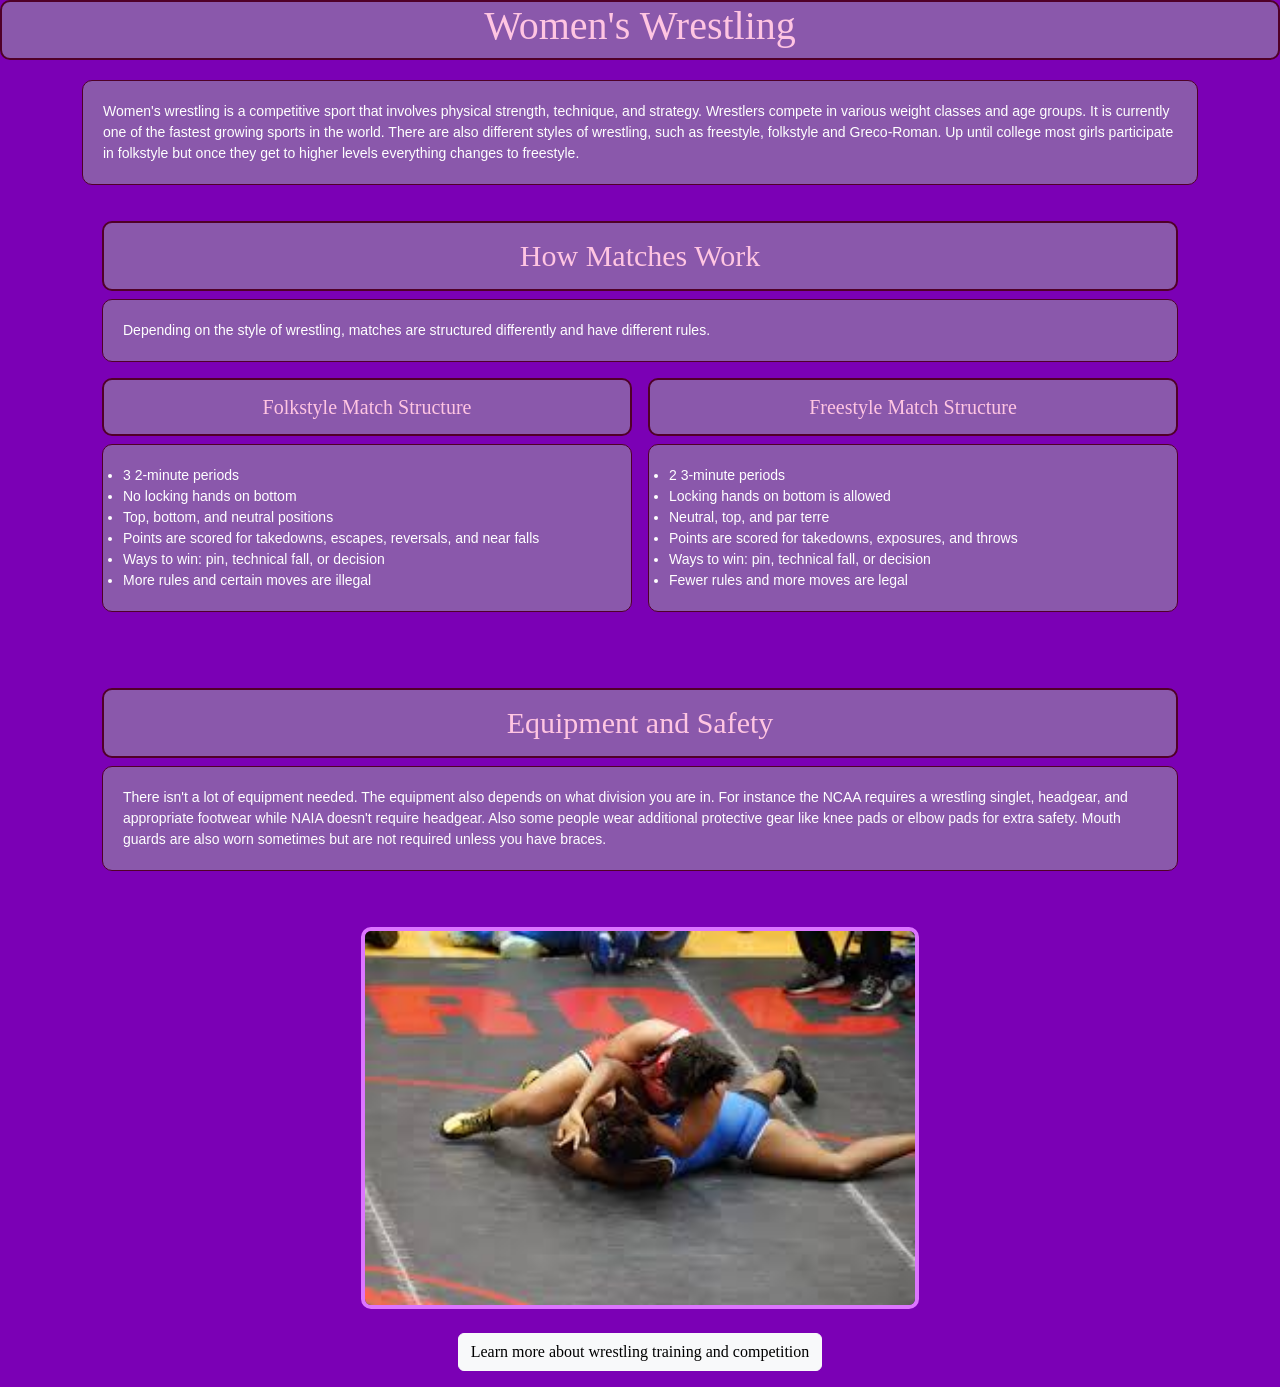
<file: index.html>
<!DOCTYPE html>
<html lang="en">

<head>
    <!--Contains the main title of the website and the stylesheet link-->
    <title>Women's Wrestling: Training and Competition</title>
    <link href="https://cdn.jsdelivr.net/npm/bootstrap@5.3.8/dist/css/bootstrap.min.css" rel="stylesheet">
    <link rel="stylesheet" href="./css/style.css">
</head>

<body>
    <header>
        <!--Header that contains the title of current page-->
        <h1>Women's Wrestling</h1>
    </header>
    <main class="container">
        <!--Main section that contains information about women's wrestling-->
        <p id="introduction" class="paragraph">Women's wrestling is a competitive sport that involves physical strength, technique, and strategy. Wrestlers
            compete in various weight classes and age groups. It is currently one of the fastest growing sports in the
            world. There are also different styles of wrestling, such as freestyle, folkstyle and Greco-Roman. Up until
            college most girls participate in folkstyle but once they get to higher levels everything changes to
            freestyle.</p>
        <section>
            <!--Section that contains information about match structure for each kind of wrestling-->
            <h2 class="heading">How Matches Work</h2>
            <p class="paragraph">Depending on the style of wrestling, matches are structured differently and have different rules. </p>

        <div class="row g-3">
            <div class="col-md-6">
            <h3 class="heading">Folkstyle Match Structure</h3>
                <ul>
                    <li>3 2-minute periods</li>
                    <li>No locking hands on bottom</li>
                    <li>Top, bottom, and neutral positions</li>
                    <li>Points are scored for takedowns, escapes, reversals, and near falls</li>
                    <li>Ways to win: pin, technical fall, or decision</li>
                    <li>More rules and certain moves are illegal</li>
                </ul>
            </div>

            <div class="col-md-6">
                <h3 class="heading">Freestyle Match Structure</h3>
                <ul>
                    <li>2 3-minute periods</li>
                    <li>Locking hands on bottom is allowed</li>
                    <li>Neutral, top, and par terre</li>
                    <li>Points are scored for takedowns, exposures, and throws</li>
                    <li>Ways to win: pin, technical fall, or decision</li>
                    <li>Fewer rules and more moves are legal</li>
                </ul>
            </div>
        </div>
        </section>

        <section>
            <!--Section that contains information about equipment-->
            <h2 class="heading">Equipment and Safety</h2>
            <p class="paragraph">There isn't a lot of equipment needed. The equipment also depends on what division you are in. For instance
                the NCAA requires a wrestling singlet, headgear, and appropriate footwear while NAIA doesn't require
                headgear. Also some people wear additional protective gear like knee pads or elbow pads for extra safety.
                Mouth guards are also worn sometimes but are not required unless you have braces.</p>
        </section>

        <img src="Images/wrestling-picture.jpg" alt="Two wrestlers competing in a freestyle wrestling match" id="wrestling-image" class="img-fluid d-block mx-auto mb-4">
    </main>
    <footer class="container mb-3">
        <!--Footer that contains a link to another page-->
        <a href="page2.html" class="btn btn-light">Learn more about wrestling training and competition</a>
    </footer>
</body>
</html>
</file>
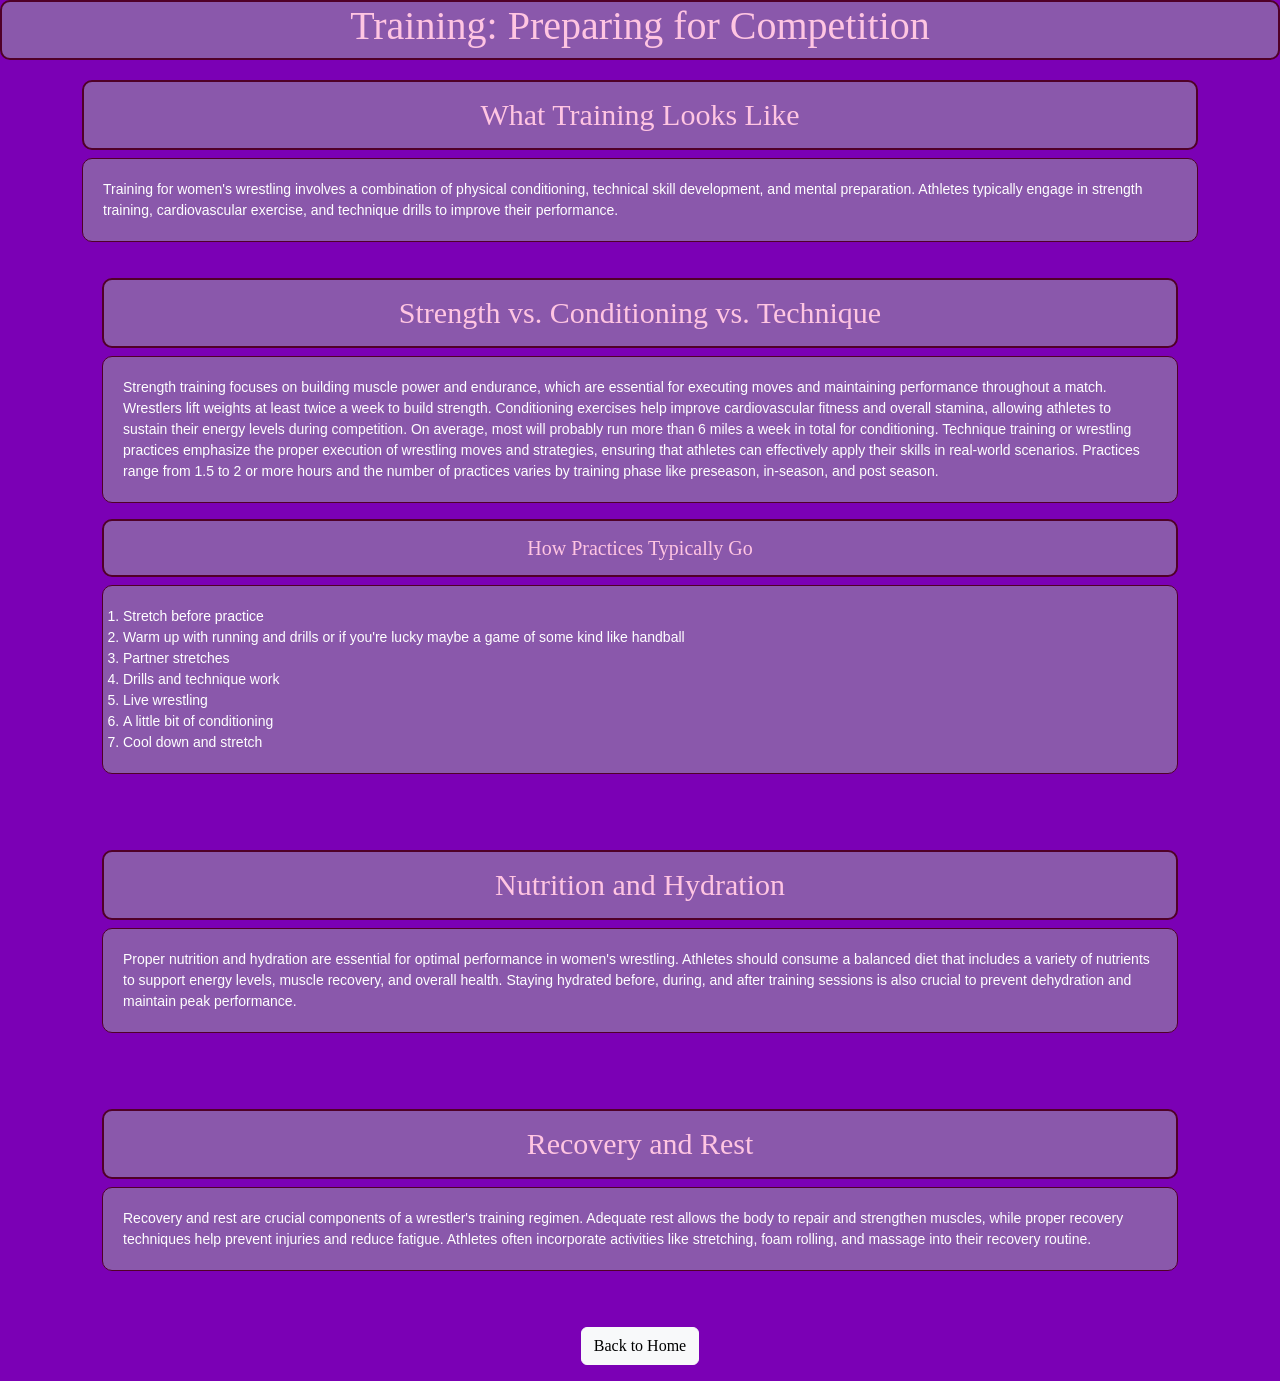
<file: page2.html>
<!DOCTYPE html>
<html lang="en">

<head>
    <!--Contains the main title of the website and the stylesheet link-->
    <title>Women's Wrestling: Training and Competition</title>
    <link href="https://cdn.jsdelivr.net/npm/bootstrap@5.3.8/dist/css/bootstrap.min.css" rel="stylesheet">
    <link rel="stylesheet" href="./css/style.css">
</head>

<body>
    <header>
        <!--Header that contains the title of the current page-->
        <h1>Training: Preparing for Competition</h1>
    </header>
    <main  class="container">
        <!--Main section that contains information about training for women's wrestling-->
        <h2 class="heading">What Training Looks Like</h2>
        <p class="paragraph">Training for women's wrestling involves a combination of physical conditioning, technical skill development,
            and mental preparation. Athletes typically engage in strength training, cardiovascular exercise, and
            technique drills to improve their performance.</p>

        <section>
            <!--Section describing the different aspects of training-->
            <h2 class="heading">Strength vs. Conditioning vs. Technique</h2>
            <p class="paragraph">Strength training focuses on building muscle power and endurance, which are essential for executing moves
                and
                maintaining performance throughout a match. Wrestlers lift weights at least twice a week to build
                strength.
                Conditioning exercises help improve cardiovascular fitness and
                overall stamina, allowing athletes to sustain their energy levels during competition. On average, most
                will
                probably run more than 6 miles a week in total for conditioning. Technique training or wrestling
                practices
                emphasize the proper execution of wrestling moves and strategies, ensuring that athletes can effectively
                apply their skills in real-world scenarios. Practices range from 1.5 to 2 or more hours and the
                number of
                practices varies by training phase like preseason, in-season, and post season.</p>

            <h3 class="heading">How Practices Typically Go</h3>
            <ol>
                <li>Stretch before practice</li>
                <li>Warm up with running and drills or if you're lucky maybe a game of some kind like handball</li>
                <li>Partner stretches</li>
                <li>Drills and technique work</li>
                <li>Live wrestling</li>
                <li>A little bit of conditioning</li>
                <li>Cool down and stretch</li>
            </ol>
        </section>

        <section>
            <!--Section describing nutrition and hydration needs and recovery-->
            <h2 class="heading">Nutrition and Hydration</h2>
            <p class="paragraph">Proper nutrition and hydration are essential for optimal performance in women's wrestling. Athletes
                should
                consume a balanced diet that includes a variety of nutrients to support energy levels, muscle recovery,
                and overall health. Staying hydrated before, during, and after training sessions is also crucial to
                prevent dehydration and maintain peak performance.</p>
        </section>

        <section>
            <h2 class="heading">Recovery and Rest</h2>
            <p class="paragraph">Recovery and rest are crucial components of a wrestler's training regimen. Adequate rest allows the body
                to repair and strengthen muscles, while proper recovery techniques help prevent injuries and reduce
                fatigue. Athletes often incorporate activities like stretching, foam rolling, and massage into their
                recovery
                routine.</p>
        </section>
    </main>
    <footer class="container mb-3">
        <!--Footer that contains a link to the home page-->
        <a class="btn btn-light" href="index.html">Back to Home</a>
    </footer>
</body>

</html>
</file>
<file: css/style.css>
/* CSS Document */

body {
	/* Sets the background color of the body to a shade of purple */
	background-color: #7b00b5;
}

header {
	/* Styles for the header sections. Changes text alignment, color, and font. Also adds a border and background color. */
	text-align: center;
	color: #ffc5e2;
	font-family: cursive;
	font-size: 20px;
	border: 2px solid #500028;
	background-color: #8a58ab;
	border-radius: 10px;
	margin-bottom: 20px;
}

footer {
	/* Styles for the footer sections. Changes text alignment, color, and font. */
	text-align: center;
	color: #eec2ff;
	font-family: cursive;
	font-size: 20px;
}

h2 {
	/*Changes font size of h2 elements to 30px*/
	font-size: 30px;
}

h3 {
	/*Changes font size of h3 elements to 20px*/
	font-size: 20px;
}

p {
	/* Styles for paragraph elements. Changes text alignment, color, font family, and font size. */
	text-align: left;
	color: #ffffff;
	font-family: Arial, sans-serif;
	font-size: 14px;
}

a {
	/* Styles for anchor elements. Changes text color. */
	color: #eec2ff;
}

img {
	/* Styles for image elements. Adds a border, margin, and border radius. */
	border: 4px solid #dd75ff;
	border-radius: 10px;
}

ul, ol {
	/* Styles for ordered and unordered lists. Changes text alignment, color, font family, font size, border, padding, and border radius. */
	background-color: #8a58ab;
	text-align: left;
	color: #ffffff;
	font-family: Arial, sans-serif;
	font-size: 14px;
	border: 1px solid #500028;
	padding: 20px;
	border-radius: 10px;
}

section {
	/* Styles for sections. Adds padding and margin to the bottom of the section. */
	padding: 20px;
	margin-bottom: 20px;
}

.heading {
	/* Styles for elements with the class "heading". Changes text alignment, color, font family, background color, border, padding, and border radius. */
	text-align: center;
	color: #ffc5e2;
	font-family: cursive;
	background-color: #8a58ab;
	border: 2px solid #500028;
	padding: 15px;
	border-radius: 10px;
}

.paragraph {
	/* Styles for elements with the class "paragraph". Changes text alignment, color, font family, font size,  border, background color, padding, and border radius. */
	border: 1px solid #500028;
	background-color: #8a58ab;
	padding: 20px;
	border-radius: 10px;
}

#wrestling-image {
	/* Styles for the element with the ID "wrestling-image". Changes the width of the image to 50% of its container. */
	width: 50%;
}

#introduction {
	/* Adds a top margin of 20px to the element with the ID "introduction". */
	margin-top: 20px;
}

/* Adjusts the website layout for smaller screens */
@media (max-width: 768px) {
	#wrestling-image {
		width: 90%;

	}

	header {
		font-size: 16px;
	}

	h2 {
		font-size: 24px;
	}

	section {
		padding: 10px;
	}
}
</file>
